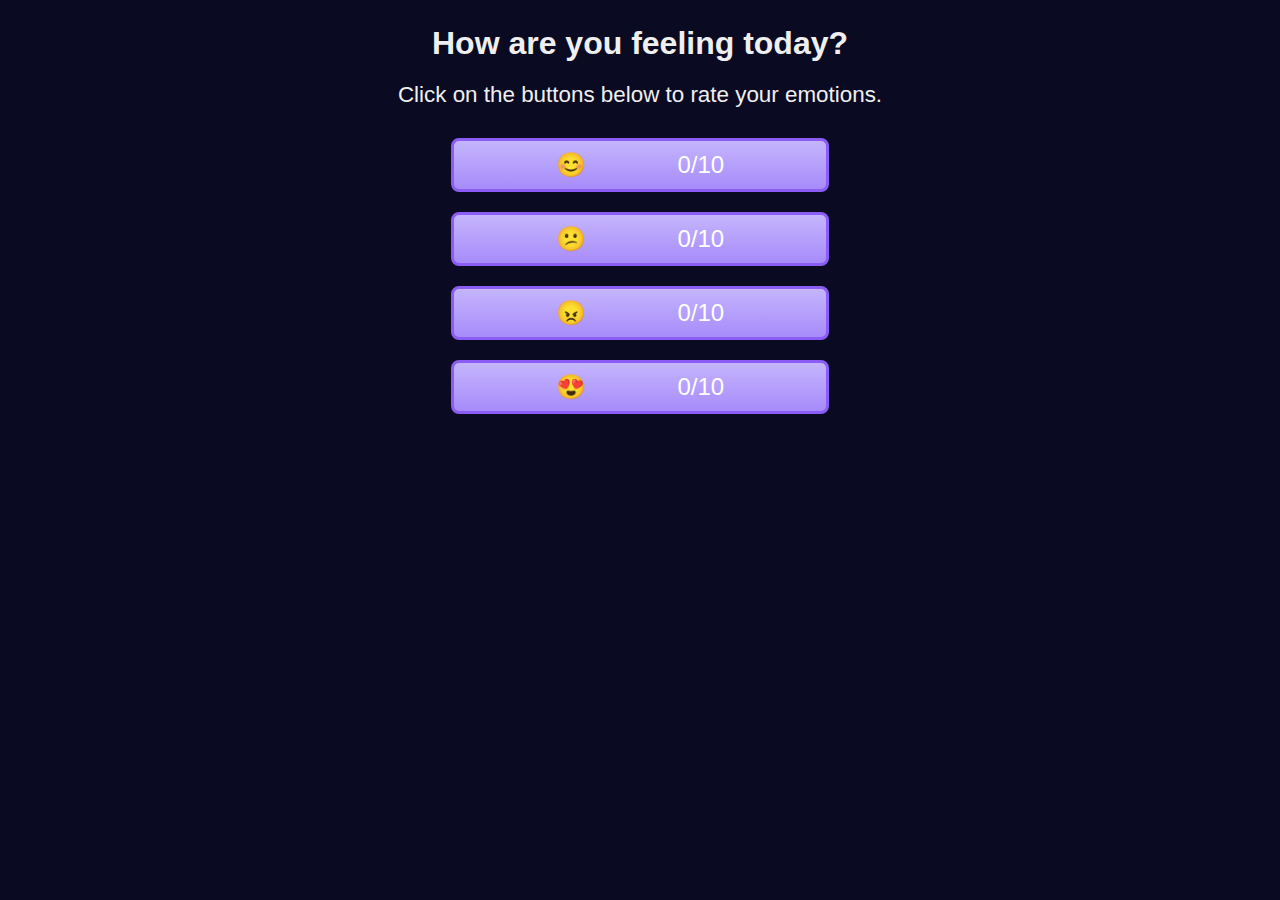
<file: Emoji Reactor/index.html>
<!DOCTYPE html>
<html lang="en">

<head>
  <meta charset="UTF-8" />
  <meta name="viewport" content="width=device-width, initial-scale=1.0" />
  <title>Emoji Reactor</title>
  <link rel="stylesheet" href="./style.css" />
</head>
<body>
  <main>

    <h1 class="title">How are you feeling today?</h1>

    <p class="description">
      Click on the buttons below to rate your emotions.
    </p>
    <div class="btn-container">
      <button id="happy-btn" class="emoji-btn" aria-label="Happy face emoji">
        <span role="img" aria-hidden="true">😊</span>
        <span class="count">0/10</span>
      </button>
      <button
        id="confused-btn"
        class="emoji-btn"
        aria-label="Confused face emoji"
      >
        <span role="img" aria-hidden="true">😕</span>
        <span class="count">0/10</span>
      </button>
      <button id="sad-btn" class="emoji-btn" aria-label="Angry face emoji">
        <span role="img" aria-hidden="true">😠</span>
        <span class="count">0/10</span>
      </button>
      <button
        id="loving-btn"
        class="emoji-btn"
        aria-label="Loving face emoji"
      >
        <span role="img" aria-hidden="true">😍</span>
        <span class="count">0/10</span>
      </button>
    </div>
  </main>
  <script src="./script.js"></script>
</body>
</html>
</file>
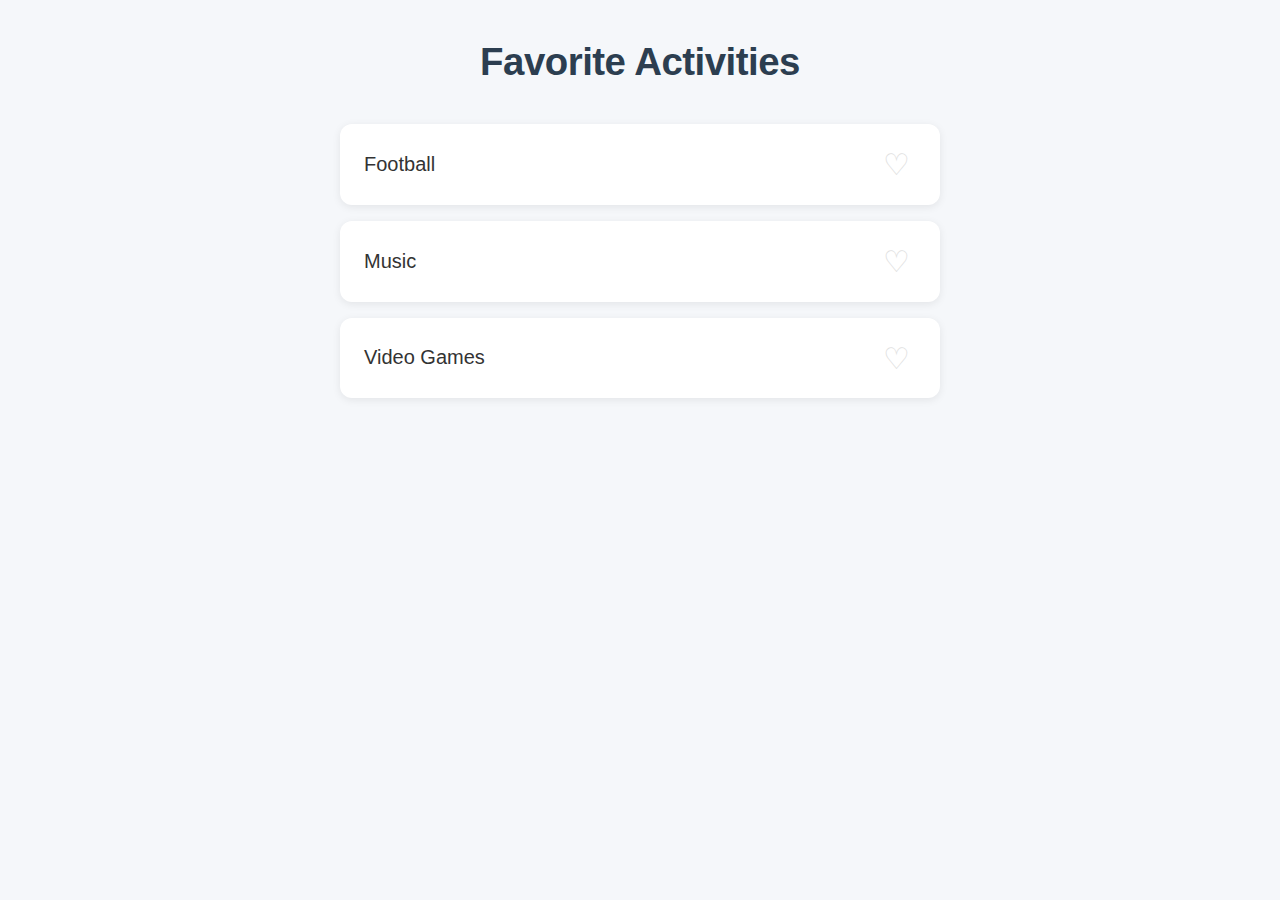
<file: Favorite Icon Toggler/index.html>
<!DOCTYPE html>
<html lang="en">
<head>
    <meta charset="UTF-8">
    <meta name="viewport" content="width=device-width, initial-scale=1.0">
    <title>Favorite Icon Toggler</title>
    <link rel="stylesheet" href="./style.css">
</head>
<body>
    <h1>Favorite Activities</h1>

    <ul class="item-list">
        <li>
            Football
            <span>
                <button class="favorite-ico">&#9825</button>
            </span>
        </li>
                <li>
            Music
            <span>
                <button class="favorite-ico">&#9825</button>
            </span>
        </li>
                <li>
            Video Games
            <span>
                <button class="favorite-ico">&#9825</button>
            </span>
        </li>
    </ul>
    <script src="./script.js"></script>
</body>
</html>
</file>
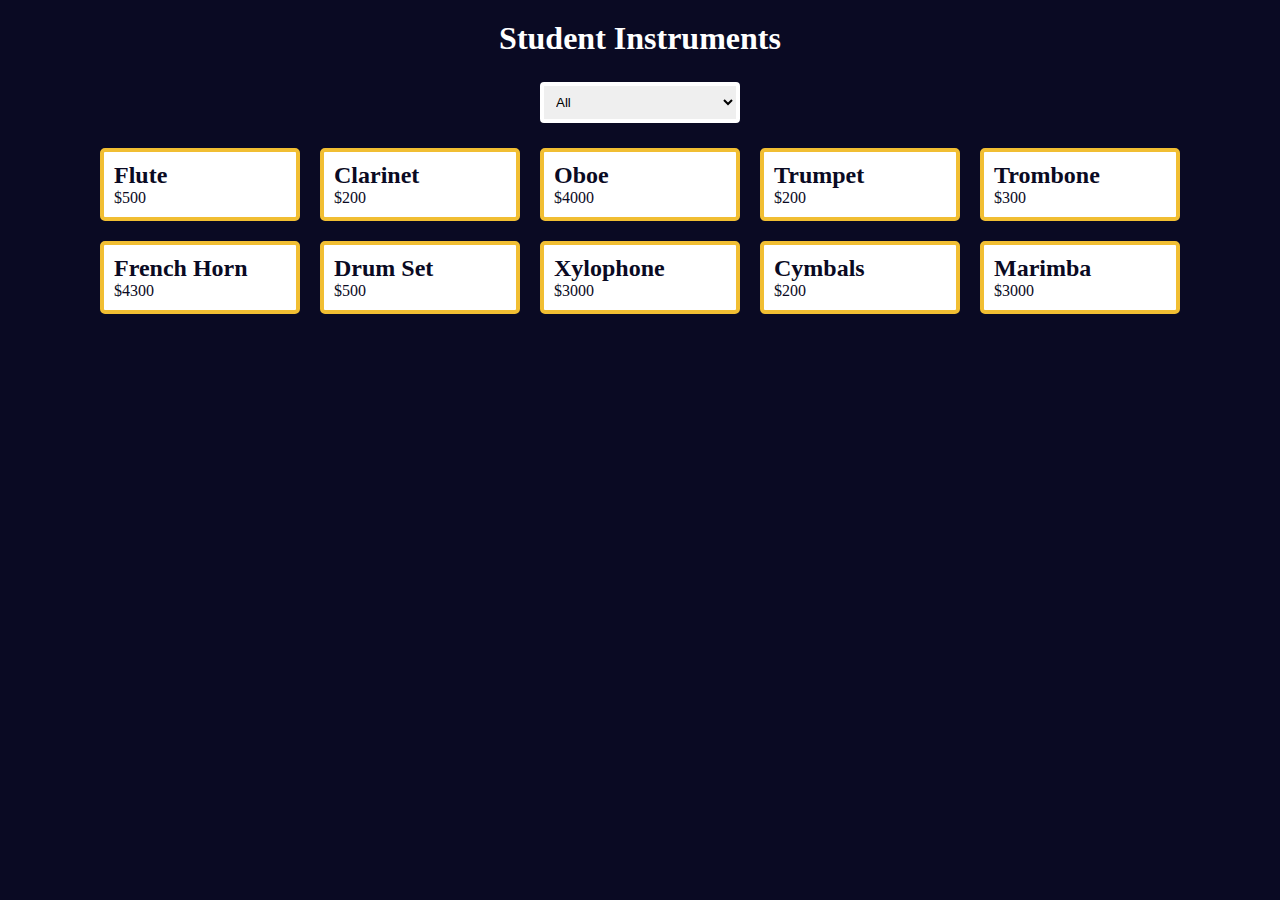
<file: Music Instrument Filter/index.html>
<!DOCTYPE html>
<html lang="en">
  <head>
    <meta charset="UTF-8" />
    <meta name="viewport" content="width=device-width, initial-scale=1.0" />
    <title>Music Instruments product page</title>
    <link rel="stylesheet" href="./style.css" />
  </head>
  <body>
    <h1>Student Instruments</h1>

    <main>
        <select class="select-container">
            <option value="all" id="all">All</option>
            <option value="woodwinds" id="woodwinds">Woodwinds</option>
            <option value="brass" id="brass">Brass</option>
            <option value="percussion" id="percussion">Percussion</option>
        </select>
      <div class="products-container">
        <div class="card">
          <h2>Flute</h2>
          <p>$500</p>
        </div>
        <div class="card">
          <h2>Clarinet</h2>
          <p>$200</p>
        </div>
        <div class="card">
          <h2>Oboe</h2>
          <p>$4000</p>
        </div>

        <div class="card">
          <h2>Trumpet</h2>
          <p>$200</p>
        </div>
        <div class="card">
          <h2>Trombone</h2>
          <p>$300</p>
        </div>
        <div class="card">
          <h2>French Horn</h2>
          <p>$4300</p>
        </div>

        <div class="card">
          <h2>Drum Set</h2>
          <p>$500</p>
        </div>
        <div class="card">
          <h2>Xylophone</h2>
          <p>$3000</p>
        </div>
        <div class="card">
          <h2>Cymbals</h2>
          <p>$200</p>
        </div>
        <div class="card">
          <h2>Marimba</h2>
          <p>$3000</p>
        </div>
      </div>
    </main>
    <script src="./script.js"></script>
  </body>
</html>
</file>
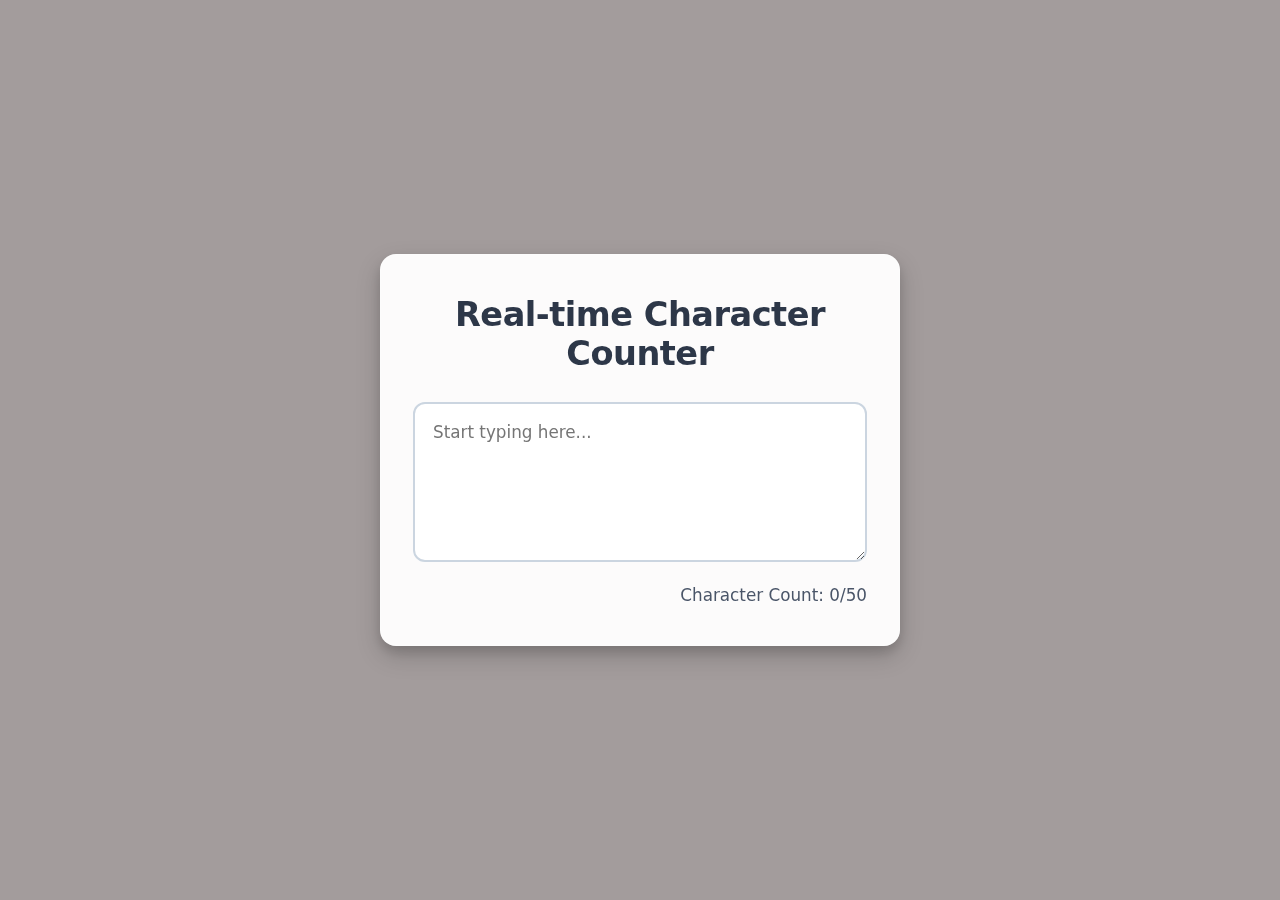
<file: Real Time Counter/index.html>
<!DOCTYPE html>
<html lang="en">
<head>
    <meta charset="UTF-8">
    <meta name="viewport" content="width=device-width, initial-scale=1.0">
    <title>Real Time Counter</title>
    <link rel="stylesheet" href="./styles.css">
</head>
<body>
    <main>
        <h1>Real-time Character Counter</h1>
        <textarea 
            id="text-input" 
            name="text"
            placeholder="Start typing here..."
        ></textarea>

        <p id="char-count">Character Count: 0/50</p>
    </main>
    <script src="./script.js"></script>
</body>
</html>
</file>
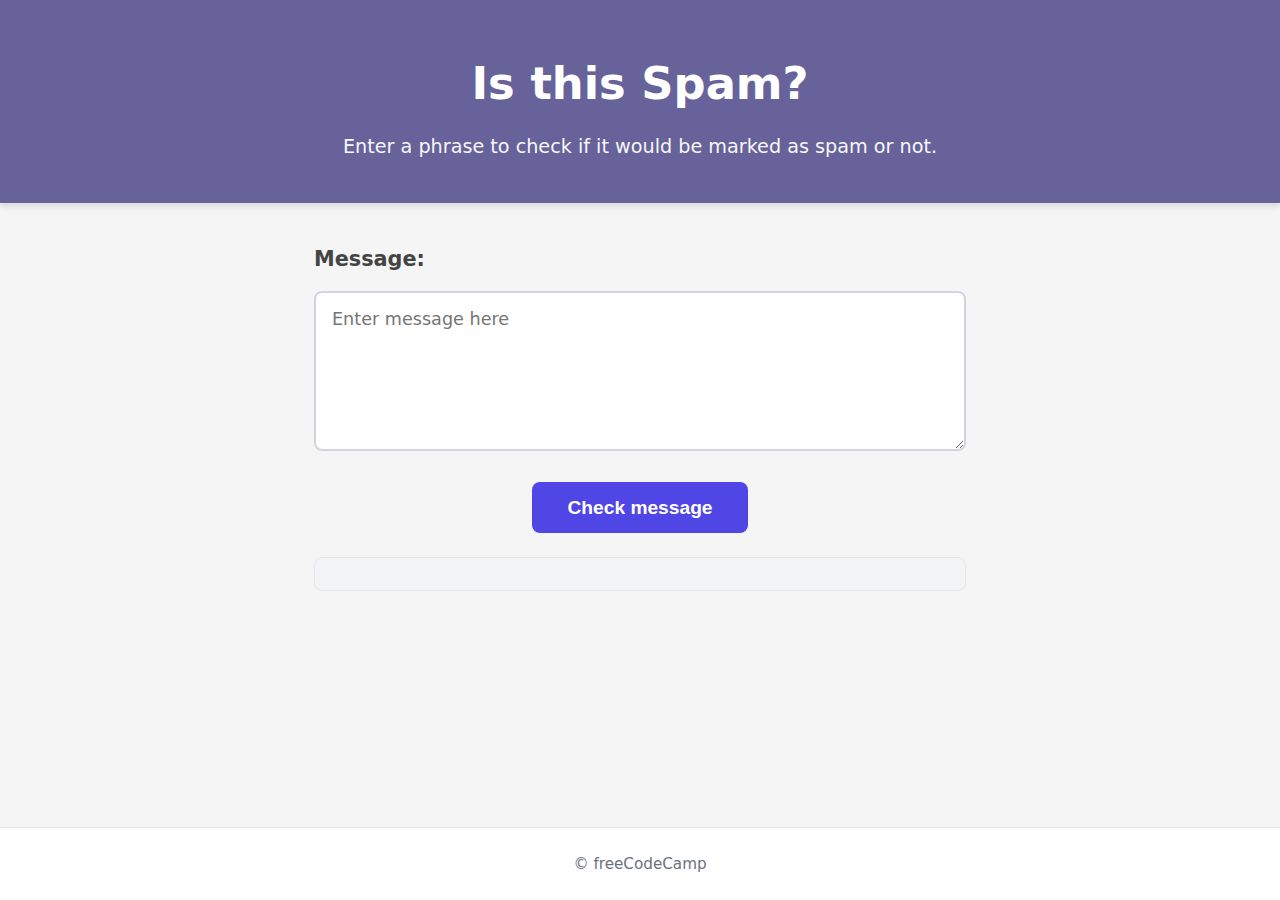
<file: Spam-Filter/index.html>
<!DOCTYPE html>
<html lang="en">
  <head>
    <meta charset="UTF-8" />
    <meta name="viewport" content="width=device-width" />
    <title>Learn Regular Expressions by Building a Spam Filter</title>
    <link rel="stylesheet" href="styles.css" />
  </head>

  <body>
    <header class="main-text">
      <h1 class="title">Is this Spam?</h1>
      <p class="description">
        Enter a phrase to check if it would be marked as spam or not.
      </p>
    </header>

    <main>
      <label class="message-label" for="message-input">Message: </label>
      <textarea
        placeholder="Enter message here"
        value=""
        type="text"
        name="message"
        id="message-input"
        rows="4"
        cols="40"
      ></textarea>
      <button class="btn" id="check-message-btn" type="button">
        Check message
      </button>
      <p id="result-message"></p>
    </main>

    <footer class="footer">&copy; freeCodeCamp</footer>
    <script src="./script.js"></script>
  </body>
</html>
</file>
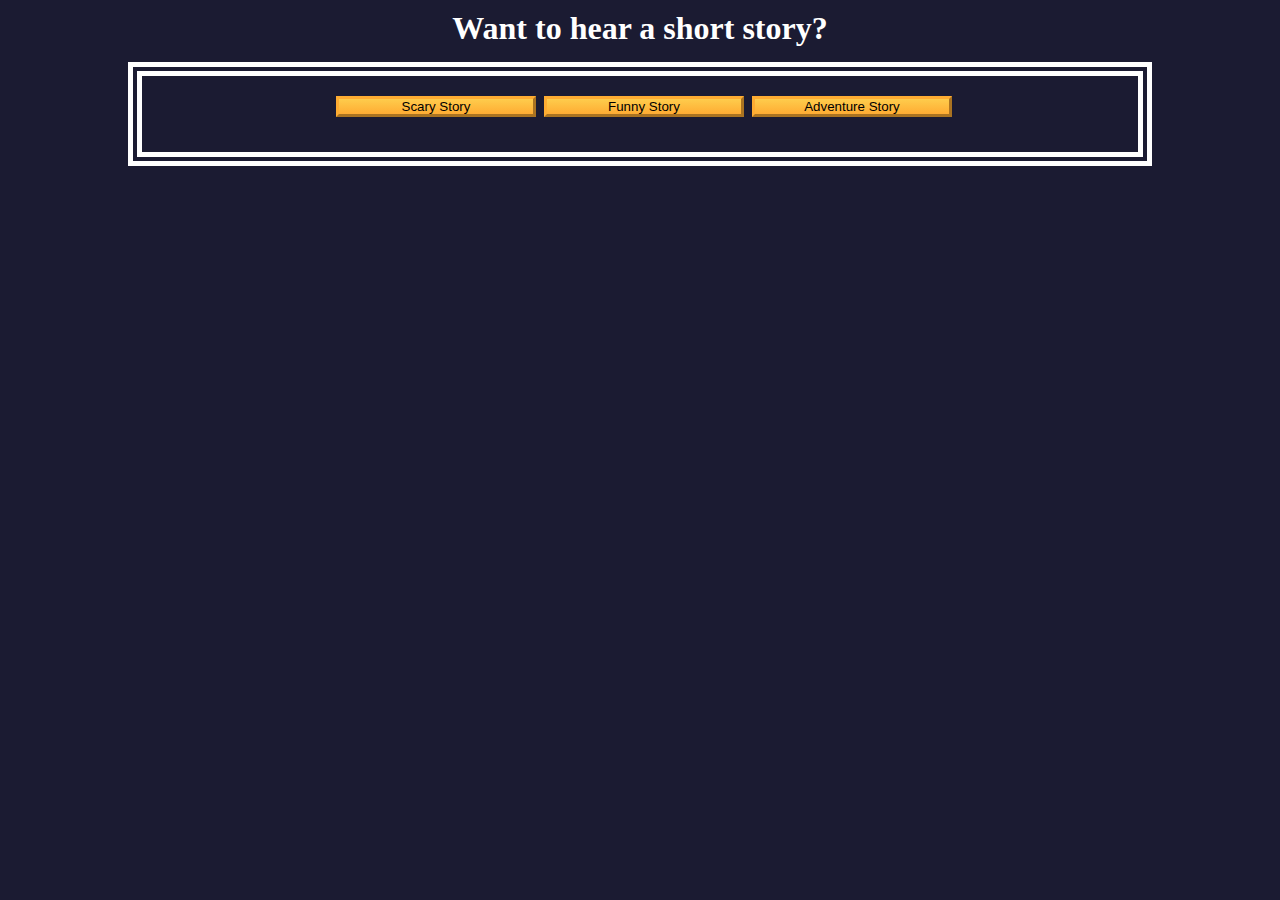
<file: StoryTellingApp/index.html>
<!DOCTYPE html>
<html lang="en">
<head>
    <meta charset="UTF-8">
    <meta name="viewport" content="width=device-width, initial-scale=1.0">
    <title>Sory Telling App</title>
    <link rel="stylesheet" href="./style.css">
</head>
<body>
    <h1>Want to hear a short story?</h1>
    <main class="story-container">
        <div class="btn-container">
            <button class="btn" id="scary-btn">Scary Story</button>
            <button class="btn" id="funny-btn">Funny Story</button>
            <button class="btn" id="adventure-btn">Adventure Story</button>
        </div>
        <p id="result"></p>
    </main>
    <script src="./script.js"></script>
</body>
</html>
</file>
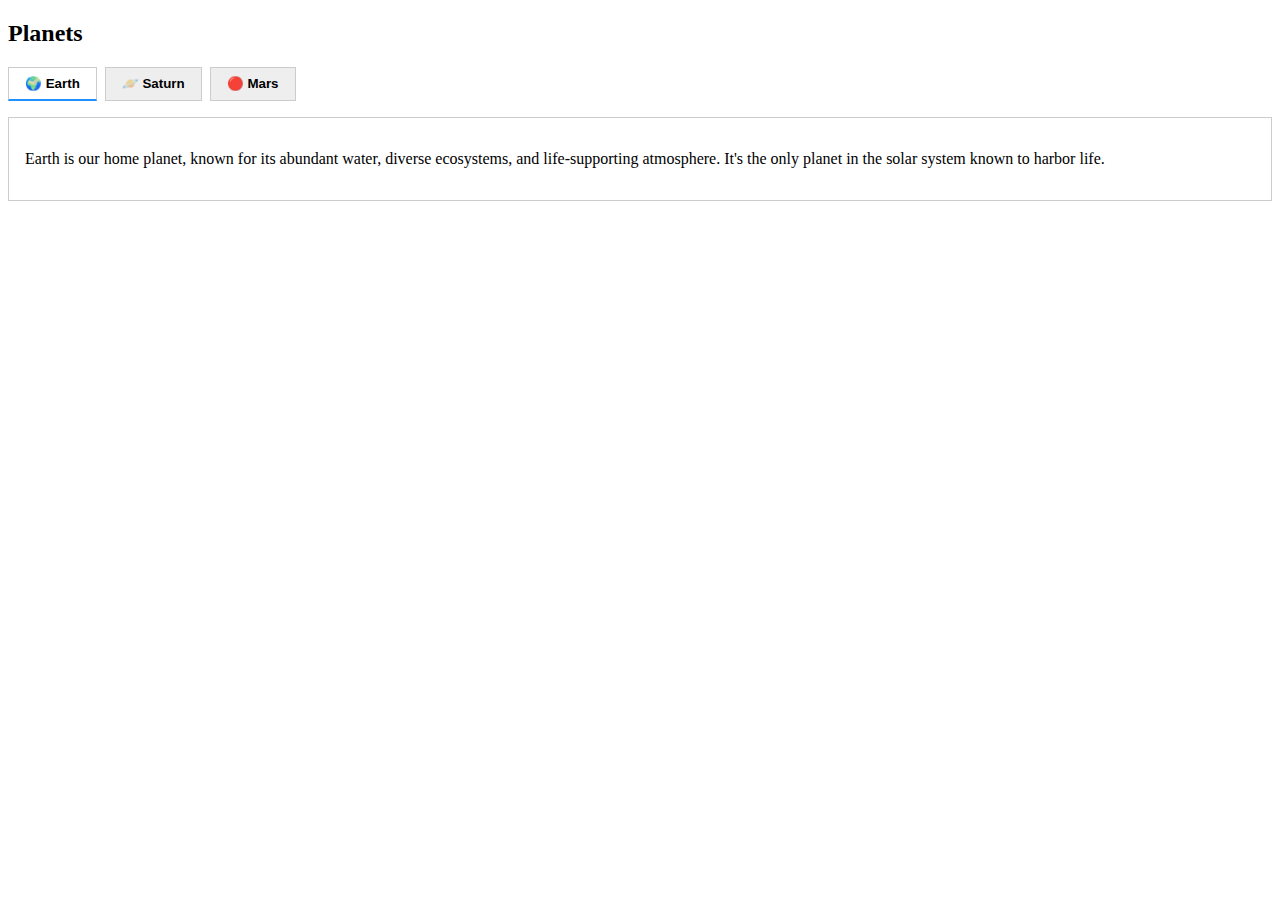
<file: TabList-ARIA/index.html>
<!DOCTYPE html>
<html lang="en">
  <head>
    <meta charset="UTF-8" />
    <meta name="viewport" content="width=device-width, initial-scale=1.0" />
    <title>Planets Facts</title>
    <link rel="stylesheet" href="./styles.css" />
  </head>
  <body>
    <div class="tabs">
      <h2 id="tabs-title">Planets</h2>
      <div role="tablist" aria-labelledby="tabs-title">
        <button role="tab" aria-controls="panel-earth" aria-selected="true" id="tab-earth">🌍 Earth</button>
        <button role="tab" aria-controls="panel-saturn" aria-selected="false" id="tab-saturn">🪐 Saturn</button>
        <button role="tab" aria-controls="panel-mars" aria-selected="false" id="tab-mars">🔴 Mars</button>
      </div>

      <div id="panel-earth" role="tabpanel" aria-labelledby="tab-earth">
        <p>
          Earth is our home planet, known for its abundant water, diverse ecosystems, and life-supporting atmosphere. It's the only planet in the solar system known to harbor life.
        </p>
      </div>
      <div id="panel-saturn" role="tabpanel" aria-labelledby="tab-saturn" hidden>
        <p>
          Saturn is famous for its beautiful and extensive ring system made of ice and rock particles. It's a gas giant with dozens of moons orbiting it.
        </p>
      </div>
      <div id="panel-mars" role="tabpanel" aria-labelledby="tab-mars" hidden>
        <p>
          Mars, the red planet, is a rocky world with the tallest volcano and deepest canyon in the solar system. It's a key focus for exploration in the search for past or present life.
        </p>
      </div>
    </div>

    <script src="./script.js"></script>
  </body>
</html>
</file>
<file: Emoji Reactor/style.css>
*,
*::before,
*::after {
  box-sizing: border-box;
  margin: 0;
  padding: 0;
}

:root {
  --light-grey: #efefef;
  --white: #ffffff;
  --very-dark-blue: #0a0a23;
  --light-purple: #a78bfa;
  --very-light-purple: #c4b5fd;
  --purple: #8b5cf6;
}

body {
  background-color: var(--very-dark-blue);
  color: var(--light-grey);
  font-family: sans-serif;
}

main {
  text-align: center;
  padding: 10px;
}

.btn-container,
button {
  display: flex;
  justify-content: space-evenly;
  align-items: center;
}

.btn-container {
  flex-direction: column;
}

.emoji-btn {
  width: 70%;
  cursor: pointer;
  color: var(--white);
  background-color: var(--light-purple);
  background-image: linear-gradient(
    to bottom,
    var(--very-light-purple),
    var(--light-purple)
  );
  border: 3px solid var(--purple);
  border-radius: 8px;
  padding: 10px;
  font-size: 1.5rem;
  margin: 10px 0;
  transition: background-color 0.3s ease, transform 0.2s ease;
}

@media (min-width: 768px) {
  .emoji-btn {
    width: 30%;
  }
}

.emoji-btn:hover {
  background-color: var(--purple);
  background-image: none;
}

.title {
  margin-top: 15px;
  font-size: 2rem;
}

.description {
  font-size: 1.4rem;
  margin: 20px 0;
}
</file>
<file: Favorite Icon Toggler/style.css>
* {
    margin: 0;
    padding: 0;
    box-sizing: border-box;
}


body {
    font-family: 'Segoe UI', Tahoma, Geneva, Verdana, sans-serif;
    background-color: #f5f7fa;
    color: #333;
    padding: 40px 20px;
    min-height: 100vh;
}

h1 {
    text-align: center;
    margin-bottom: 2.5rem;
    color: #2c3e50;
    font-size: 2.4rem;
    font-weight: 600;
    letter-spacing: -0.5px;
}

.item-list {
    max-width: 600px;
    margin: 0 auto;
    list-style: none;
}

.item-list li {
    background: white;
    margin-bottom: 1rem;
    padding: 1.2rem 1.5rem;
    border-radius: 12px;
    box-shadow: 0 2px 8px rgba(0, 0, 0, 0.08);
    display: flex;
    justify-content: space-between;
    align-items: center;
    transition: all 0.2s ease;
}

.item-list li:hover {
    transform: translateY(-2px);
    box-shadow: 0 6px 16px rgba(0, 0, 0, 0.1);
}

.item-list li span {
    display: flex;
    align-items: center;
}

.favorite-ico {
    font-size: 1.9rem;
    background: none;
    border: none;
    cursor: pointer;
    color: #e0e0e0;           /* empty heart color */
    transition: all 0.25s ease;
    padding: 6px;
    line-height: 1;
}

.favorite-ico:hover {
    transform: scale(1.18);
    color: #ff6b6b;
}

/* Filled heart state */
.favorite-ico.filled {
    color: #e74c3c;           /* red filled heart */
    animation: heartBeat 0.4s ease;
}

/* Tiny heart beat animation when clicked */
@keyframes heartBeat {
    0%   { transform: scale(1); }
    40%  { transform: scale(1.35); }
    60%  { transform: scale(0.95); }
    80%  { transform: scale(1.2); }
    100% { transform: scale(1); }
}

/* Optional: make text look nicer */
.item-list li {
    font-size: 1.25rem;
    font-weight: 500;
}

/* For smaller screens */
@media (max-width: 500px) {
    h1 {
        font-size: 2rem;
    }
    
    .item-list li {
        padding: 1rem;
        font-size: 1.1rem;
    }
    
    .favorite-ico {
        font-size: 1.8rem;
    }
}
</file>
<file: Music Instrument Filter/style.css>
*,
*::before,
*::after {
  margin: 0;
  padding: 0;
  box-sizing: border-box;
}

:root {
  --dark-grey: #0a0a23;
  --white: #ffffff;
  --yellow: #f1be32;
}

body {
  background-color: var(--dark-grey);
  color: var(--white);
}

h1 {
  text-align: center;
  margin-top: 20px;
}

.select-container {
  display: block;
  margin: 25px auto;
  padding: 8px;
  border: 4px solid var(--white);
  border-radius: 4px;
  width: 200px;
}

.products-container {
  display: flex;
  flex-direction: column;
  flex-wrap: wrap;
  align-items: center;
  justify-content: center;
  gap: 20px;
}

@media (min-width: 760px) {
  .products-container {
    flex-direction: row;
  }
}

.card {
  background-color: var(--white);
  color: var(--dark-grey);
  border: 4px solid var(--yellow);
  border-radius: 5px;
  padding: 10px;
  width: 200px;
}
</file>
<file: Real Time Counter/styles.css>
/* styles.css */

* {
    margin: 0;
    padding: 0;
    box-sizing: border-box;
}

body {
    min-height: 100vh;
    background: rgb(163, 156, 156);
    font-family: 'Segoe UI', system-ui, -apple-system, sans-serif;
    color: #f0f4f8;
    display: flex;
    justify-content: center;
    align-items: center;
    padding: 20px;
}

main {
    background: rgba(255, 255, 255, 0.96);
    backdrop-filter: blur(10px);
    border-radius: 16px;
    padding: 2.5rem 2rem;
    width: 100%;
    max-width: 520px;
    box-shadow: 
        0 10px 25px rgba(0, 0, 0, 0.18),
        0 6px 12px rgba(0, 0, 0, 0.12);
    border: 1px solid rgba(255, 255, 255, 0.25);
}

h1 {
    font-size: 2.1rem;
    font-weight: 700;
    color: #2d3748;
    margin-bottom: 1.8rem;
    text-align: center;
    letter-spacing: -0.5px;
}

textarea {
    width: 100%;
    min-height: 160px;
    padding: 16px 18px;
    border: 2px solid #cbd5e0;
    border-radius: 12px;
    font-size: 1.05rem;
    line-height: 1.5;
    resize: vertical;
    transition: all 0.25s ease;
    background: #ffffff;
    color: #2d3748;
    font-family: inherit;
}

textarea:focus {
    outline: none;
    /* border-color: #667eea; */
    box-shadow: 0 0 0 4px rgba(102, 126, 234, 0.18);
}

/* Character counter styling */
#char-count {
    margin-top: 1.2rem;
    text-align: right;
    font-size: 1.05rem;
    font-weight: 500;
    color: #4a5568;
    transition: all 0.3s ease;
}

/* Dynamic states */
#char-count.warning {
    color: #e53e3e;
    font-weight: 600;
}

#char-count.danger {
    color: red;
    font-weight: 700;
    transform: scale(1.04);
}

/* Responsive adjustments */
@media (max-width: 480px) {
    main {
        padding: 2rem 1.4rem;
    }
    
    h1 {
        font-size: 1.8rem;
    }
    
    textarea {
        font-size: 1rem;
        padding: 14px 16px;
    }
}
</file>
<file: Spam-Filter/styles.css>
* {
  margin: 0;
  padding: 0;
  box-sizing: border-box;
}

body {
  font-family: system-ui, -apple-system, sans-serif;
  background-color: #f5f5f5;
  color: #333;
  line-height: 1.6;
  min-height: 100vh;
  display: flex;
  flex-direction: column;
}

header.main-text {
  background-color: #67639a;
  color: white;
  text-align: center;
  padding: 3rem 1rem 2.5rem;
  box-shadow: 0 4px 6px rgba(0, 0, 0, 0.1);
}

.title {
  font-size: 2.8rem;
  margin-bottom: 0.8rem;
  font-weight: 700;
}

.description {
  font-size: 1.2rem;
  opacity: 0.95;
  max-width: 600px;
  margin: 0 auto;
}

main {
  flex: 1;
  max-width: 700px;
  margin: 2.5rem auto;
  padding: 0 1.5rem;
  width: 100%;
}

.message-label {
  display: block;
  font-size: 1.3rem;
  font-weight: 600;
  margin-bottom: 0.9rem;
  color: #444;
}

textarea#message-input {
  width: 100%;
  padding: 1rem;
  font-size: 1.1rem;
  border: 2px solid #d1d5db;
  border-radius: 8px;
  resize: vertical;
  min-height: 160px;
  font-family: inherit;
  transition: border-color 0.2s;
}

textarea#message-input:focus {
  outline: none;
  border-color: #5b51d8;
  box-shadow: 0 0 0 3px rgba(91, 81, 216, 0.2);
}

.btn#check-message-btn {
  display: block;
  margin: 1.5rem auto;
  padding: 0.9rem 2.2rem;
  font-size: 1.2rem;
  font-weight: 600;
  color: white;
  background-color: #4f46e5;
  border: none;
  border-radius: 8px;
  cursor: pointer;
  transition: all 0.2s;
}

.btn#check-message-btn:hover {
  background-color: #4338ca;
  transform: translateY(-2px);
  box-shadow: 0 6px 12px rgba(79, 70, 229, 0.25);
}

.btn#check-message-btn:active {
  transform: translateY(0);
}

#result-message {
  text-align: center;
  font-size: 1.3rem;
  font-weight: 500;
  margin-top: 1.5rem;
  min-height: 2rem;
  padding: 1rem;
  border-radius: 8px;
  background-color: #f3f4f6;
  border: 1px solid #e5e7eb;
}

footer.footer {
  text-align: center;
  padding: 1.5rem;
  color: #6b7280;
  font-size: 0.95rem;
  margin-top: auto;
  border-top: 1px solid #e5e7eb;
  background-color: white;
}

/* Responsive adjustments */
@media (max-width: 600px) {
  .title {
    font-size: 2.3rem;
  }

  .description {
    font-size: 1.1rem;
  }

  main {
    padding: 0 1rem;
    margin: 1.5rem auto;
  }

  textarea#message-input {
    font-size: 1rem;
  }

  .btn#check-message-btn {
    font-size: 1.1rem;
    padding: 0.8rem 2rem;
  }
}
</file>
<file: StoryTellingApp/style.css>
*,
*::before,
*::after {
  margin: 0;
  padding: 0;
  box-sizing: border-box;
}

:root {
  --dark-grey: #1b1b32;
  --black: #000;
  --white: #fff;
  --golden-yellow: #fecc4c;
  --yellow: #ffcc4c;
  --gold: #feac32;
  --orange: #ffac33;
  --dark-orange: #f89808;
}

body {
  background-color: var(--dark-grey);
  color: var(--white);
}

h1,
#result {
  text-align: center;
}

h1 {
  margin: 10px 0 15px;
}

.story-container {
  margin: auto;
  padding: 10px;
  width: 80%;
  border-style: double;
  border-width: 14px;
  border-color: var(--white);
}

.btn-container {
  display: flex;
  flex-direction: column;
  justify-content: center;
  align-items: center;
}

@media (min-width: 760px) {
  .btn-container {
    flex-direction: row;
  }
}

#result {
  margin-top: 15px;
  font-size: 1.2rem;
  line-height: 30px;
}

.btn {
  cursor: pointer;
  width: 200px;
  margin: 10px 0 10px 0.5rem;
  color: var(--black);
  background-color: var(--gold);
  background-image: linear-gradient(var(--golden-yellow), var(--orange));
  border-color: var(--gold);
  border-width: 3px;
}

.btn:hover {
  background-image: linear-gradient(var(--yellow), var(--dark-orange));
}
</file>
<file: TabList-ARIA/styles.css>
.tabs [role="tablist"] {
  display: flex;
  gap: 0.5rem;
  margin-bottom: 1rem;
}

[role="tab"] {
  padding: 0.5rem 1rem;
  background: #eee;
  border: 1px solid #ccc;
  cursor: pointer;
  font-weight: bold;
}

[role="tab"][aria-selected="true"] {
  background: #fff;
  border-bottom: 2px solid dodgerblue;
}

[role="tabpanel"] {
  border: 1px solid #ccc;
  padding: 1rem;
}
</file>
